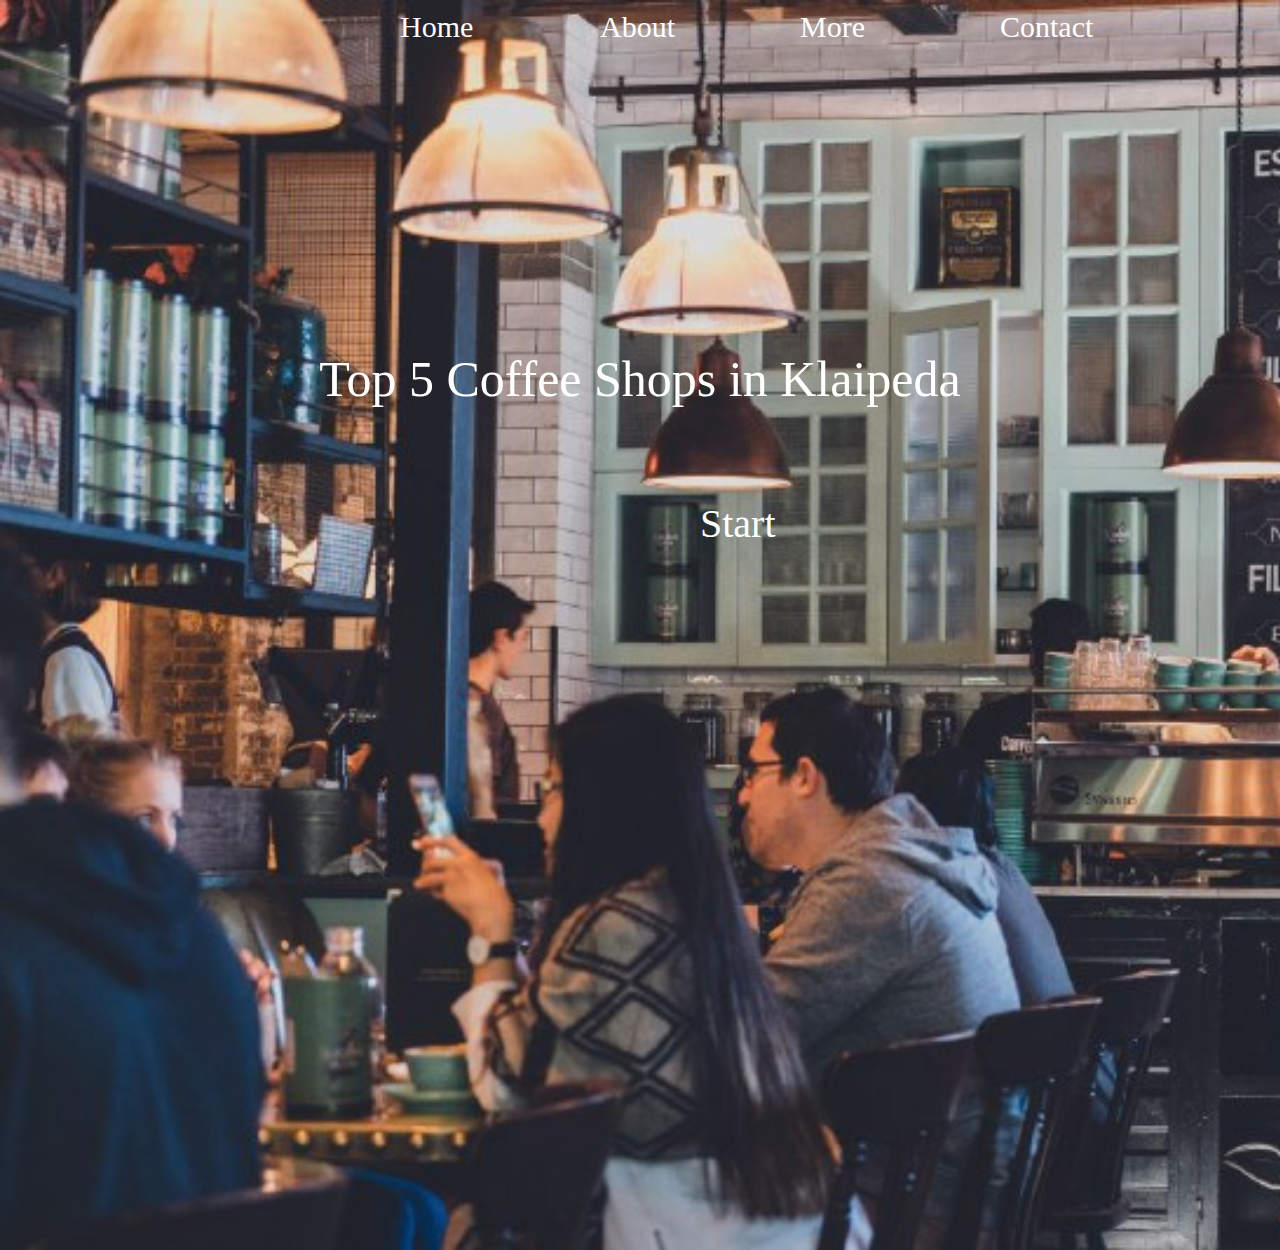
<file: index.html>
<html>
  <head>
    <title>Top 5 Coffee Shops in Klaipeda</title>
    <link rel="stylesheet" type="text/css" href="style.css">
  </head>
  <body>

<a href="index.html"><div style="position: absolute; top: 10px; left: 400px"><p1>Home</p1></div></a>
<a href="about.html"><div style="position: absolute; top: 10px; left: 600px"><p1>About</p1></div></a>
<a href="more.html"><div style="position: absolute; top: 10px; left: 800px"><p1>More</p1></div></a>
<a href="contact.html"><div style="position: absolute; top: 10px; left: 1000px"><p1>Contact</p1></div></a>

<p align="center" style="color:#ffffff;  font-size:50px"; >Top 5 Coffee Shops in Klaipeda</p>

<a href="about.html"><div style="position: absolute; top: 500px; left: 700px"><p6>Start</p6></div></a> 
  </body>
</html>
</file>
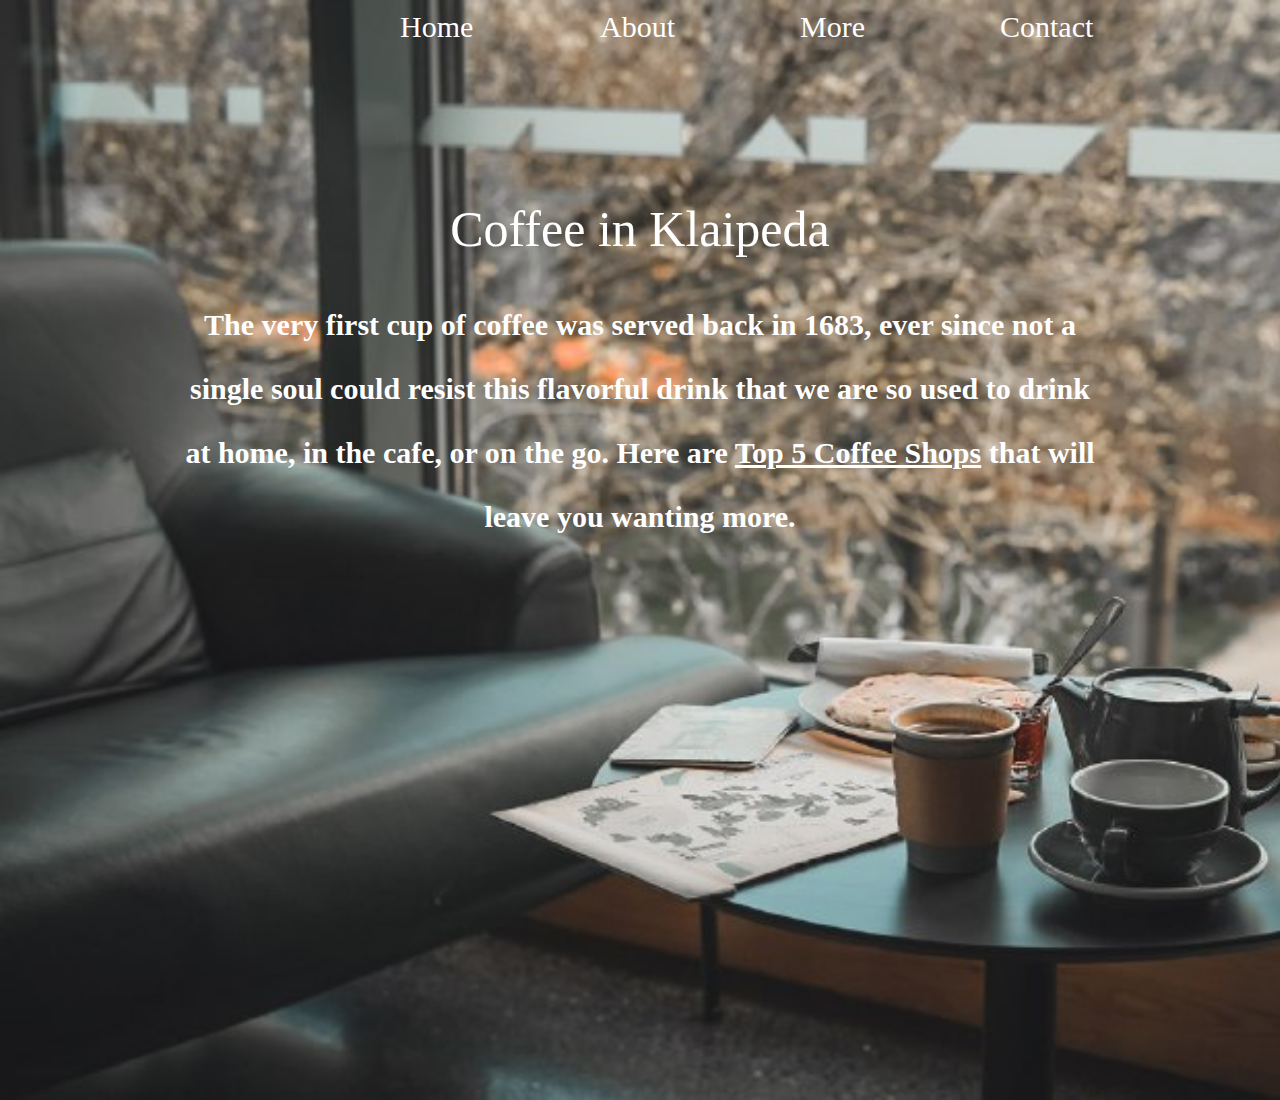
<file: about.html>
<html>
  <head>
    <title>Top 5 Coffee Shops in Klaipeda</title>
    <link rel="stylesheet" type="text/css" href="styleabout.css">
  </head>
  <body>

<a href="index.html"><div style="position: absolute; top: 10px; left: 400px"><p1>Home</p1></div></a>
<a href="about.html"><div style="position: absolute; top: 10px; left: 600px"><p1>About</p1></div></a>
<a href="more.html"><div style="position: absolute; top: 10px; left: 800px"><p1>More</p1></div></a>
<a href="contact.html"><div style="position: absolute; top: 10px; left: 1000px"><p1>Contact</p1></div></a>

<p align="center" style="color:#ffffff;  font-size:50px";>Coffee in Klaipeda</p>
<h1 align="center" style="color:#ffffff;  font-size:30px";>The very first cup of coffee was served back in 1683, ever since not a</h1>
<h1 align="center" style="color:#ffffff;  font-size:30px";>single soul could resist this flavorful drink that we are so used to drink </h1>
<h1 align="center" style="color:#ffffff;  font-size:30px";>at home, in the cafe, or on the go. Here are <a href="more.html" style="color:white";>Top 5 Coffee Shops</a> that will </h1>
<h1 align="center" style="color:#ffffff;  font-size:30px";>leave you wanting more.</h1>

 
 </body>
</html>
</file>
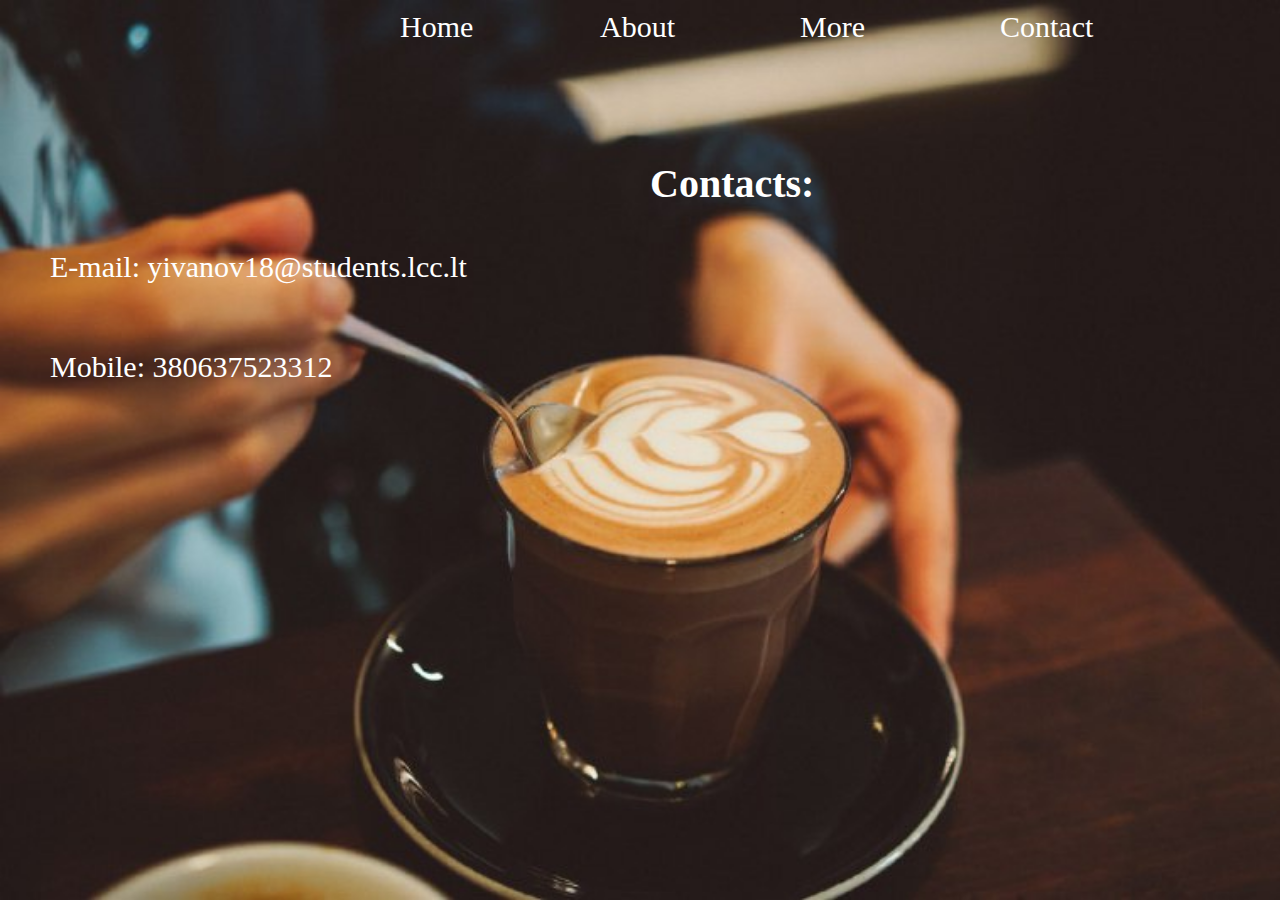
<file: contact.html>
<html>
  <head>
    <title>Top 5 Coffee Shops in Klaipeda</title>
    <link rel="stylesheet" type="text/css" href="stylecontact.css">
  </head>
  <body>

<a href="index.html"><div style="position: absolute; top: 10px; left: 400px"><p1>Home</p1></div></a>
<a href="about.html"><div style="position: absolute; top: 10px; left: 600px"><p1>About</p1></div></a>
<a href="more.html"><div style="position: absolute; top: 10px; left: 800px"><p1>More</p1></div></a>
<a href="contact.html"><div style="position: absolute; top: 10px; left: 1000px"><p1>Contact</p1></div></a>

<div style="position: absolute; top: 160px; left: 650px"><p2>Contacts:</p2></div>
<div style="position: absolute; top: 250px; left: 50px"><p3>E-mail: yivanov18@students.lcc.lt</p3></div>
<div style="position: absolute; top: 350px; left: 50px"><p3>Mobile: 380637523312</p3></div>





  </body>
</html>
</file>
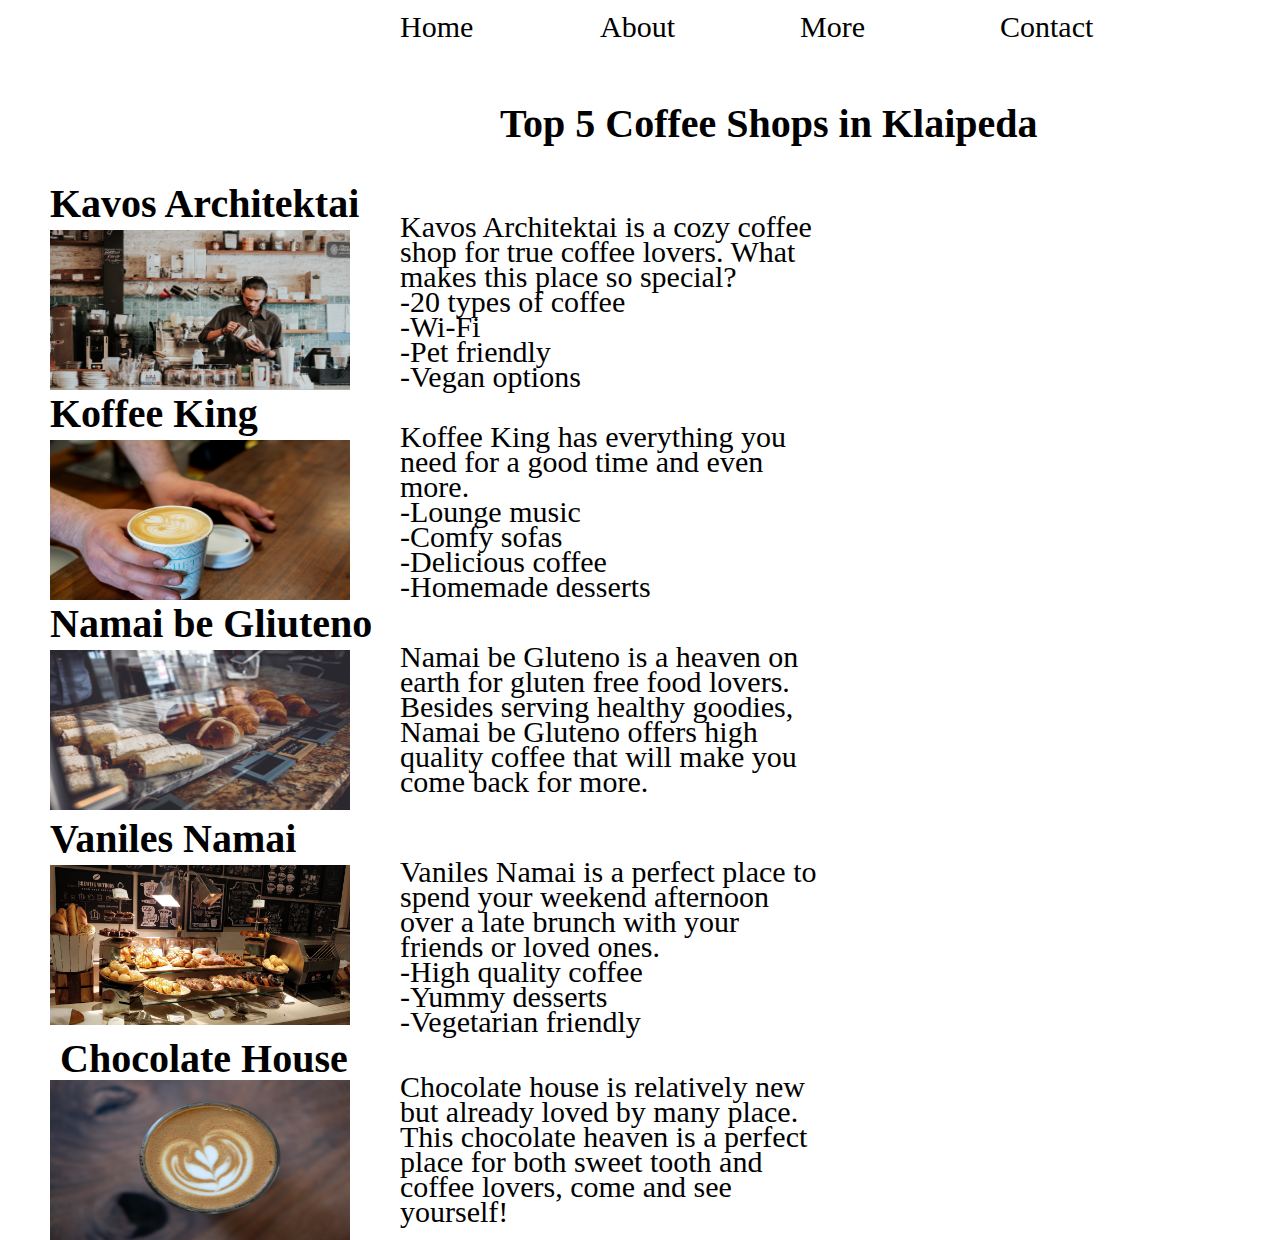
<file: more.html>
<html>
  <head>
    <title>Top 5 Coffee Shops in Klaipeda</title>
    <link rel="stylesheet" type="text/css" href="stylemore.css">
  </head>
  <body>
<a href="index.html"><div style="position: absolute; top: 10px; left: 400px"><p1>Home</p1></div></a>
<a href="about.html"><div style="position: absolute; top: 10px; left: 600px"><p1>About</p1></div></a>
<a href="more.html"><div style="position: absolute; top: 10px; left: 800px"><p1>More</p1></div></a>
<a href="contact.html"><div style="position: absolute; top: 10px; left: 1000px"><p1>Contact</p1></div></a>




<div style="position: absolute; top: 100px; left: 500px"><p2>Top 5 Coffee Shops in Klaipeda</p2></div>

<div style="position: absolute; top: 180px; left: 50px"><p2>Kavos Architektai</p2></div>
<div style="position: absolute; top: 210px; left: 400px"><p3> Kavos Architektai is a cozy coffee</p3></div>
<div style="position: absolute; top: 235px; left: 400px"><p3> shop for true coffee lovers. What </p3></div>
<div style="position: absolute; top: 260px; left: 400px"><p3> makes this place so special?</p3></div>
<div style="position: absolute; top: 285px; left: 400px"><p3> -20 types of coffee</p3></div>
<div style="position: absolute; top: 310px; left: 400px"><p3> -Wi-Fi</p3></div>
<div style="position: absolute; top: 335px; left: 400px"><p3> -Pet friendly</p3></div>
<div style="position: absolute; top: 360px; left: 400px"><p3> -Vegan options</p3></div>
<div style="position: absolute; top: 230px; left: 50px"><img src="1.jpg" width="300" height="160" /></div>

<div style="position: absolute; top: 390px; left: 50px"><p2>Koffee King</p2></div>
<div style="position: absolute; top: 420px; left: 400px"><p3> Koffee King has everything you</p3></div>
<div style="position: absolute; top: 445px; left: 400px"><p3> need for a good time and even </p3></div>
<div style="position: absolute; top: 470px; left: 400px"><p3> more.</p3></div>
<div style="position: absolute; top: 495px; left: 400px"><p3> -Lounge music</p3></div>
<div style="position: absolute; top: 520px; left: 400px"><p3> -Comfy sofas</p3></div>
<div style="position: absolute; top: 545px; left: 400px"><p3> -Delicious coffee </p3></div>
<div style="position: absolute; top: 570px; left: 400px"><p3> -Homemade desserts</p3></div>
<div style="position: absolute; top: 440px; left: 50px"><img src="2.jpg" width="300" height="160" /></div>

<div style="position: absolute; top: 600px; left: 50px"><p2>Namai be Gliuteno</p2></div>
<div style="position: absolute; top: 640px; left: 400px"><p3>Namai be Gluteno is a heaven on</p3></div>
<div style="position: absolute; top: 665px; left: 400px"><p3> earth for gluten free food lovers. </p3></div>
<div style="position: absolute; top: 690px; left: 400px"><p3> Besides serving healthy goodies,</p3></div>
<div style="position: absolute; top: 715px; left: 400px"><p3> Namai be Gluteno offers high</p3></div>
<div style="position: absolute; top: 740px; left: 400px"><p3> quality coffee that will make you </p3></div>
<div style="position: absolute; top: 765px; left: 400px"><p3> come back for more. </p3></div>
<div style="position: absolute; top: 650px; left: 50px"><img src="3.jpg" width="300" height="160" /></div>

<div style="position: absolute; top: 815px; left: 50px"><p2>Vaniles Namai</p2></div>
<div style="position: absolute; top: 855px; left: 400px"><p3>Vaniles Namai is a perfect place to</p3></div>
<div style="position: absolute; top: 880px; left: 400px"><p3> spend your weekend afternoon </p3></div>
<div style="position: absolute; top: 905px; left: 400px"><p3> over a late brunch with your </p3></div>
<div style="position: absolute; top: 930px; left: 400px"><p3> friends or loved ones.</p3></div>
<div style="position: absolute; top: 955px; left: 400px"><p3> -High quality coffee </p3></div>
<div style="position: absolute; top: 980px; left: 400px"><p3> -Yummy desserts </p3></div>
<div style="position: absolute; top: 1005px; left: 400px"><p3> -Vegetarian friendly </p3></div>
<div style="position: absolute; top: 865px; left: 50px"><img src="4.jpg" width="300" height="160" /></div>

<div style="position: absolute; top: 1035px; left: 60px"><p2>Chocolate House</p2></div>
<div style="position: absolute; top: 1070px; left: 400px"><p3>Chocolate house is relatively new</p3></div>
<div style="position: absolute; top: 1095px; left: 400px"><p3>but already loved by many place. </p3></div>
<div style="position: absolute; top: 1120px; left: 400px"><p3>This chocolate heaven is a perfect </p3></div>
<div style="position: absolute; top: 1145px; left: 400px"><p3>place for both sweet tooth and </p3></div>
<div style="position: absolute; top: 1170px; left: 400px"><p3>coffee lovers, come and see </p3></div>
<div style="position: absolute; top: 1195px; left: 400px"><p3>yourself!</p3></div>
<div style="position: absolute; top: 1080px; left: 50px"><img src="5.jpg" width="300" height="160" /></div>

  </body>
</html>
</file>
<file: style.css>
body {
    margin: 0; 
    height: 100%; 
    background: url(home.jpg); 
    background-size: cover; 
   }
  p {
    margin-top: 7em; 
    margin-bottom: 1em; 
   }
  h1 {
margin-top: 1em; 
    margin-bottom: 1em; 
}
p1 {
color: white;
font-size:30px;
}
p6{
color:white;
font-size:40px;
}
</file>
<file: styleabout.css>
body {
    margin: 0; 
    height: 100%; 
    background: url(about.jpg); 
    background-size: cover; 
   }
  p {
    margin-top: 4em; 
    margin-bottom: 1em; 
   }
  h1 {
margin-top: 1em; 
    margin-bottom: 1em; 
}
p1 {
color: white;
font-size:30px;
}
</file>
<file: stylecontact.css>
body {
    margin: 0; 
    height: 100%; 
    background: url(contact.jpg); 
    background-size: cover; 
   }
  p {
    margin-top: 4em; 
    margin-bottom: 1em; 
   }
  h1 {
margin-left: 5em; 
}
h2{
    margin-top: 1em; 
}
p1 {
color: white;
font-size:30px;
}
p2 {
color: white;
font-size:40px;
font-weight: bold
}
p3 {
color: white;
font-size:30px;
}
</file>
<file: stylemore.css>
body {
    margin: 0; 
    height: 100%; 
    background-color: white; 
    background-size: cover; 
   }
  p {
    margin-top: 2em; 
    margin-bottom: 1em; 
p4 {
 
    margin-top: 8em; 
    margin-bottom: 1em; 
   
color: white;
font-size:70px;

}
   }
  h1 {
margin-top: 1em; 
    margin-bottom: 1em; 
}
p1 {
color: black;
font-size:30px;
}
p2 {
color: black;
font-size:40px;
font-weight: bold
}
p3 {
color: black;
font-size:30px;
}
</file>
